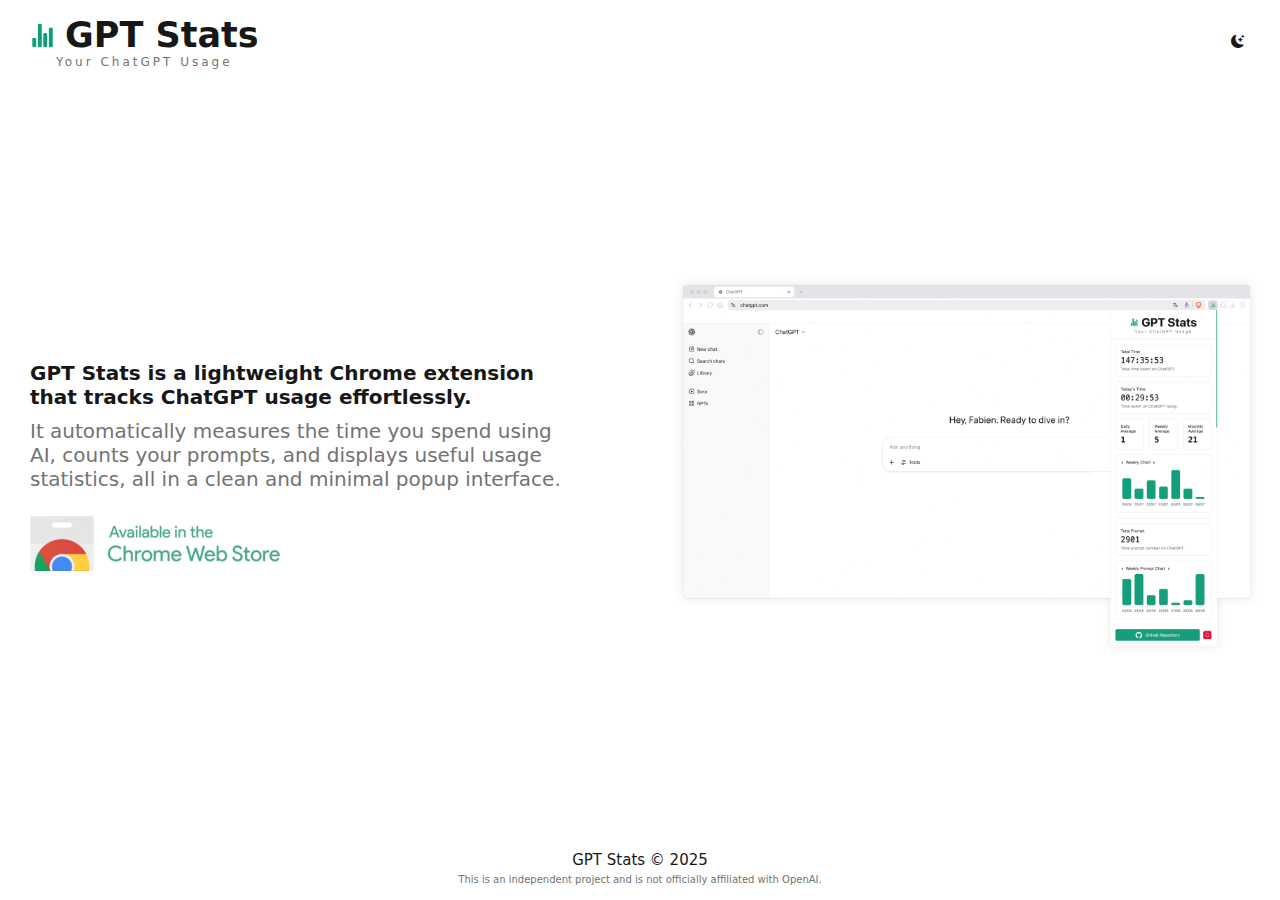
<file: index.html>
<!DOCTYPE html>
<html lang="en">

<head>
    <meta charset="UTF-8">
    <meta name="viewport" content="width=device-width, initial-scale=1.0">

    <title>GPT Stats</title>
    <meta name="description" content="GPT Stats is a lightweight Chrome extension that tracks your ChatGPT usage: time spent, prompt count, and helpful stats in a clean popup.">

    <!-- CSS -->
    <link rel="stylesheet" href="./style.css">

    <link rel="preload" as="image" href="./assets/images/screenshot-gpt_stats-light.webp">
    <link rel="preload" as="image" href="./assets/images/screenshot-gpt_stats-dark.webp">

    <!-- Bootstrap Icons -->
    <link rel="stylesheet" href="https://cdn.jsdelivr.net/npm/bootstrap-icons@1.13.1/font/bootstrap-icons.min.css">

    <!-- Script -->
    <script src="./script.js" defer></script>
</head>

<body>
    <!-- HEADER -->
    <header>
        <!-- Logo -->
        <a id="logo-link" href="https://fchavonet.github.io/web-gpt_stats_landing_page/">
            <div id="logo-container">
                <img src="./assets/images/logo-gpt_stats.webp" alt="GPT Stats logo">
                <h1>GPT Stats</h1>
            </div>

            <p class="mute">Your ChatGPT Usage</p>
        </a>

        <!-- Toggle mode button -->
        <button id="toggle-mode-btn">
            <i class="bi bi-moon-stars-fill"></i>
        </button>
    </header>

    <!-- MAIN -->
    <main>
        <!-- Left side container -->
        <div id="left-side-container">
            <!-- Description -->
            <div id="description-container">
                <p id="description-text">
                    GPT Stats is a lightweight Chrome extension that tracks ChatGPT usage effortlessly.
                </p>

                <p id="description-subtext">
                    It automatically measures the time you spend using AI, counts your prompts, and displays useful usage statistics, all in a clean and minimal popup interface.
                </p>
            </div>

            <!-- Google Web Store link -->
            <a href="#">
                <img id="chrome-web-store" src="./assets/images/chrome_web_store.webp" alt="Chrome Web Store">
            </a>
        </div>

        <!-- Right side container -->
        <div id="right-side-container">
            <img id="screenshot" src="./assets/images/screenshot-gpt_stats-light.webp" alt="GPT Stats screenshot">
        </div>
    </main>

    <!-- FOOTER -->
    <footer>
        <p>GPT Stats © 2025</p>
        <p class="mute">This is an independent project and is not officially affiliated with OpenAI.</p>
    </footer>
</body>

</html>
</file>
<file: style.css>
/* RESET CSS */
*,
*::before,
*::after {
    box-sizing: border-box;
    margin: 0;
    padding: 0;
}

/* VARIABLES */
:root {
    /* LIGHT MODE */
    --light-text-color: rgb(23, 23, 23);
    --light-mute-text-color: rgb(115, 115, 115);
    --light-border-color: rgb(229, 229, 229);
    --light-background-color: rgb(255, 255, 255);
    --light-secondary-background-color: rgb(243, 243, 243);

    /* DARK MODE */
    --dark-text-color: rgb(250, 250, 250);
    --dark-mute-text-color: rgb(145, 145, 145);
    --dark-border-color: rgb(70, 70, 70);
    --dark-background-color: rgb(10, 10, 10);
    --dark-secondary-background-color: rgb(23, 23, 23);

    /* BOTH MODES */
    --primary-color: rgb(15, 158, 123);
}

/* GENERAL */
body {
    width: 100%;
    height: 100vh;
    display: flex;
    flex-direction: column;
    justify-content: center;
    align-items: center;
    font-family: system-ui, -apple-system, BlinkMacSystemFont, 'Segoe UI', Roboto, Oxygen, Ubuntu, Cantarell, 'Open Sans', 'Helvetica Neue', sans-serif;
    font-size: 15px;
    color: var(--light-text-color);
    background-color: var(--light-background-color);
}

body.dark {
    color: var(--dark-text-color);
    background-color: var(--dark-background-color);
}

a {
    text-decoration: none;
    color: var(--light-text-color);
}

a.dark {
    color: var(--dark-text-color);
}

.mute {
    font-size: 10px;
    color: var(--light-mute-text-color);
}

.mute.dark {
    color: var(--dark-mute-text-color);
}

/* HEADER */
header {
    width: 100%;
    height: auto;
    padding: 15px 15px;
    display: flex;
    flex-direction: row;
    justify-content: center;
    align-items: center;
}

#logo-link {
    display: flex;
    flex-direction: column;
    justify-content: center;
    align-items: center;
}

#logo-container {
    display: flex;
    flex-direction: row;
    justify-content: center;
    align-items: center;
    gap: 10px;
    text-decoration: none;
}

#logo-container img {
    height: 25px;
}

#logo-container h1 {
    font-size: 35px;
}

#logo-link p {
    font-size: 12px;
    letter-spacing: 3px;
}

#toggle-mode-btn {
    width: 25px;
    height: 25px;
    display: none;
    color: var(--light-text-color);
    border: none;
    background-color: transparent;
    cursor: pointer;
}

#toggle-mode-btn.dark {
    color: var(--dark-text-color);
}

/* MAIN */
main {
    width: 100%;
    height: 100%;
    padding: 0 15px;
    display: flex;
    flex: 1;
    flex-direction: column;
    justify-content: center;
    align-items: center;
    gap: 25px;
}

#left-side-container {
    display: flex;
    flex-direction: column;
    justify-content: center;
    align-items: flex-start;
    gap: 25px;
}

#description-container {
    display: flex;
    flex-direction: column;
    justify-content: center;
    align-items: flex-start;
    gap: 10px;
    font-size: 20px;
}

#description-text {
    font-weight: 800;
}

#description-subtext {
    font-weight: 200;
    color: var(--light-mute-text-color);
}

#chrome-web-store {
    width: 50%;
}

#screenshot {
    width: 100%;
    padding-top: 0;
    filter: drop-shadow(0 0 5px rgba(0, 0, 0, 0.1));
    -webkit-filter: drop-shadow(0 0 5px rgba(0, 0, 0, 0.1));
}

/* FOOTER */
footer {
    width: 100%;
    height: auto;
    padding: 0 15px 15px 15px;
    display: flex;
    flex-direction: column;
    justify-content: center;
    align-items: center;
    gap: 5px;
    text-align: center;
}

/* RESPONSIVE */
@media (orientation: landscape) {
    main {
        flex-direction: row;
    }
}

@media (min-width: 1200px) {
    main {
        flex-direction: row;
    }
}

@media (min-width: 992px) {
    main {
        gap: 100px;
    }

    #left-side-container {
        padding-top: 0;
    }
}

@media (min-width: 768px) {
    header {
        max-width: 1320px;
        margin: 0 auto;
        padding: 15px 30px;
        justify-content: space-between;
    }

    #toggle-mode-btn {
        display: block;
    }

    main {
        max-width: 1320px;
        margin: 0 auto;
        padding: 0 30px;
    }
}
</file>
